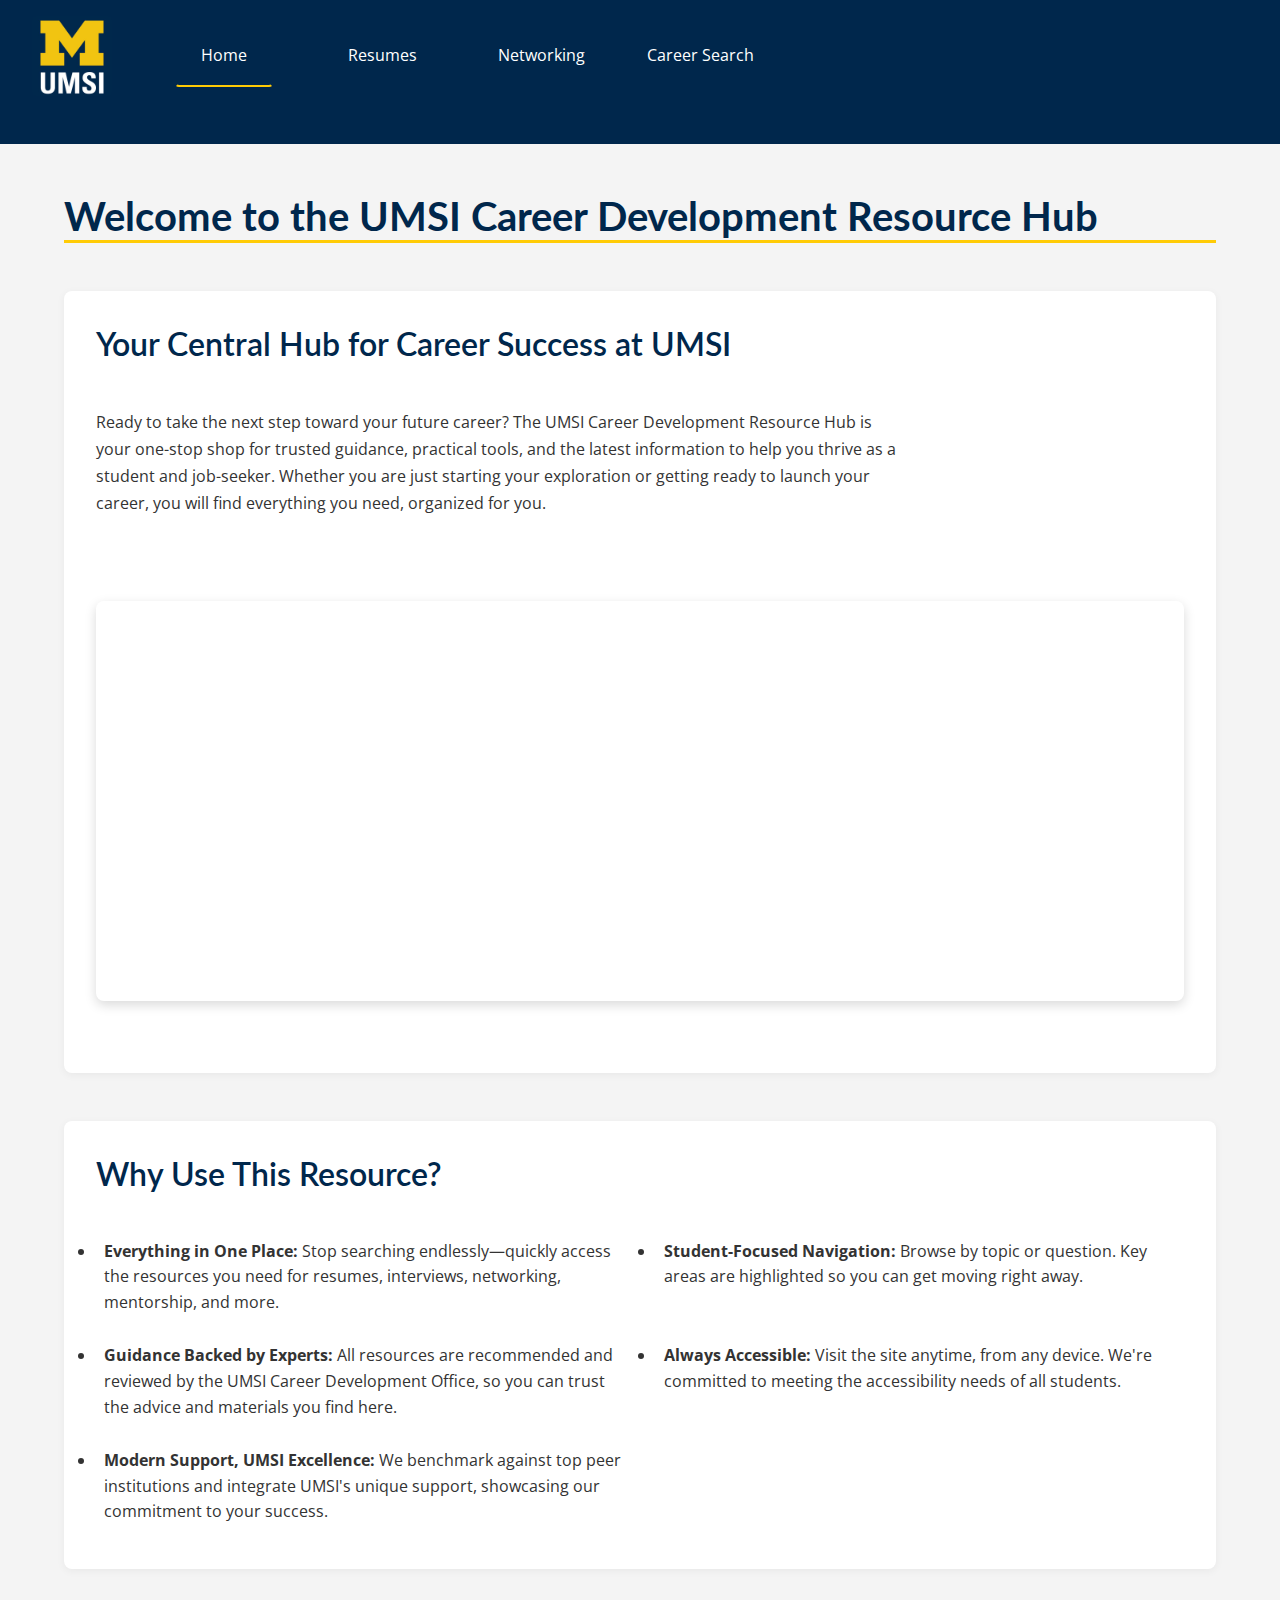
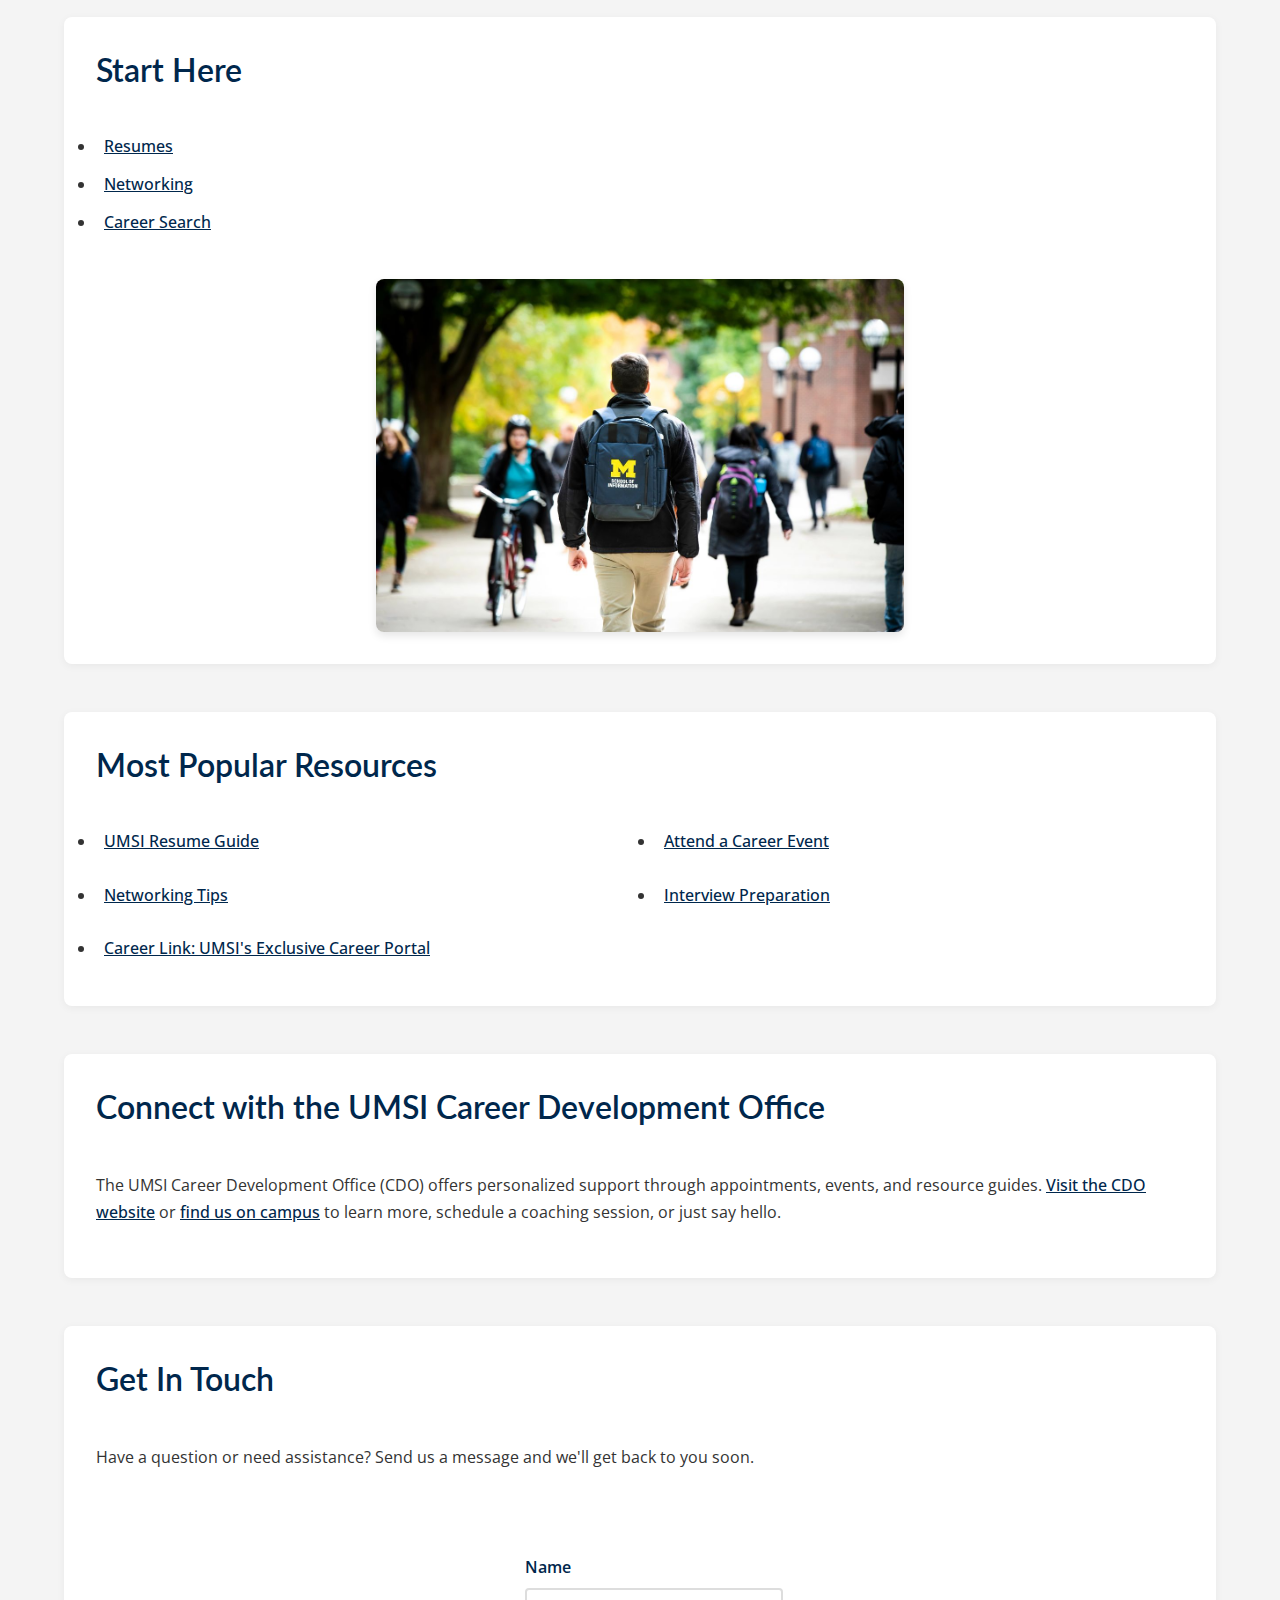
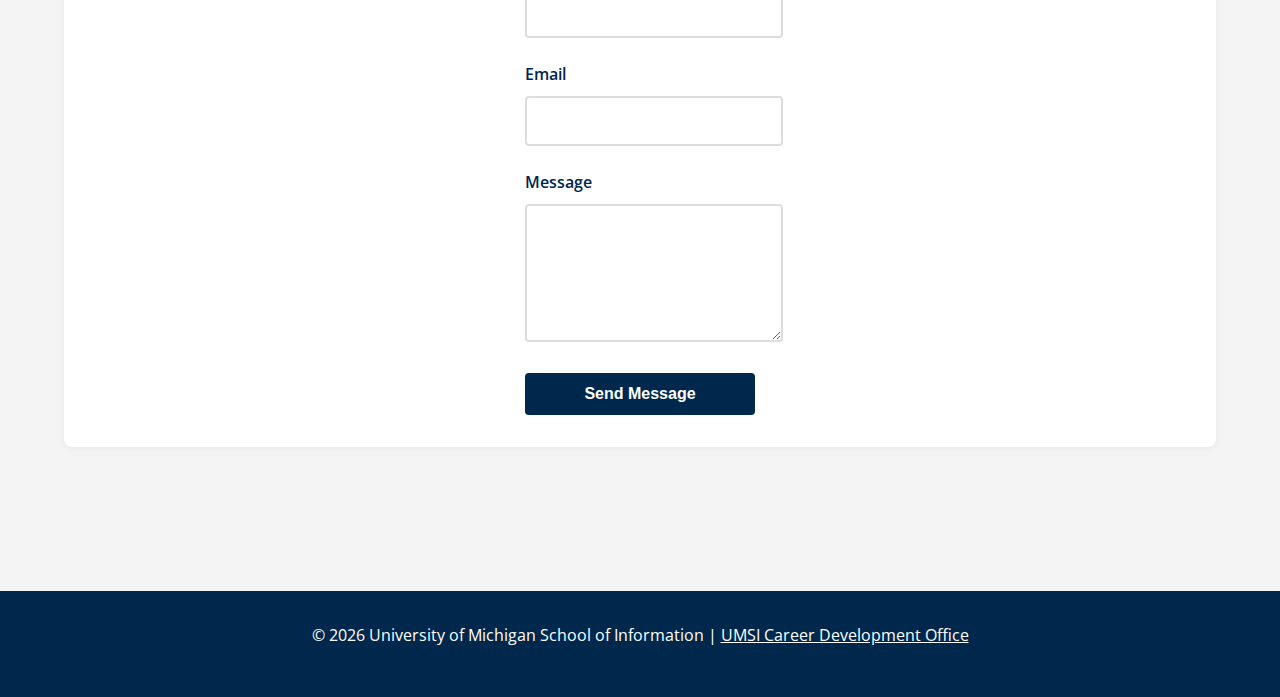
<file: index.html>
<!DOCTYPE html>
<html lang="en">
<head>
    <meta charset="UTF-8">
    <meta name="viewport" content="width=device-width, initial-scale=1.0">
    <title>MSI Career Development Resource Hub</title>
    <link rel="stylesheet" href="css/html5reset.css">
    <link rel="stylesheet" href="css/style.css">
</head>
<body>

    <header>
  <a href="#main-content">Skip to Main Content</a>
        <img src="images/UMSI_signature_vertical_informal_solidblue.jpg" alt="UMSI Logo">
        <nav>
            <ul>
                <li><a href = "index.html" class="active">Home</a></li>
                <li><a href = "resume.html">Resumes</a></li>
                <li><a href = "networking.html">Networking</a></li>
                <li><a href = "careersearch.html">Career Search</a></li>
            </ul>
        </nav>
    </header>
    

    
    <main id="main-content" tabindex="-1">
    <section class="page-title">
        <h1>Welcome to the UMSI Career Development Resource Hub</h1>
    </section>
    <section>
      <h2>Your Central Hub for Career Success at UMSI</h2>
      <p>
        Ready to take the next step toward your future career? The UMSI Career Development Resource Hub is your one-stop shop for trusted guidance, practical tools, and the latest information to help you thrive as a student and job-seeker. Whether you are just starting your exploration or getting ready to launch your career, you will find everything you need, organized for you.
      </p>
      <div class="video-container">
        <iframe src="https://www.youtube.com/embed/GSjGeDYJ5Nk?si=qhxJPRTIT___x8hG" title="YouTube video player" allow="accelerometer; autoplay; clipboard-write; encrypted-media; gyroscope; picture-in-picture; web-share" referrerpolicy="strict-origin-when-cross-origin" allowfullscreen></iframe>
      </div>
    </section>

    <section class="full-width">
      <h2>Why Use This Resource?</h2>


      <ul>
        <li><strong>Everything in One Place:</strong> Stop searching endlessly—quickly access the resources you need for resumes, interviews, networking, mentorship, and more.</li>
        <li><strong>Student-Focused Navigation:</strong> Browse by topic or question. Key areas are highlighted so you can get moving right away.</li>
        <li><strong>Guidance Backed by Experts:</strong> All resources are recommended and reviewed by the UMSI Career Development Office, so you can trust the advice and materials you find here.</li>
        <li><strong>Always Accessible:</strong> Visit the site anytime, from any device. We're committed to meeting the accessibility needs of all students.</li>
        <li><strong>Modern Support, UMSI Excellence:</strong> We benchmark against top peer institutions and integrate UMSI's unique support, showcasing our commitment to your success.</li>
      </ul>
    </section>
        <section>
      <h2>Start Here</h2>
        <img src="images/UMSI_CampusFall_UMSIBackpack_02.jpg" alt="A student wears a UMSI backpack in fall on the drag.">
        <ul>
                <li><a href = "resume.html">Resumes</a></li>
                <li><a href = "networking.html">Networking</a></li>
                <li><a href = "careersearch.html">Career Search</a></li>
        </ul>
      </section>

      <section class="full-width">
        <h2>Most Popular Resources</h2>
        <ul>
          <li><a href="https://umsi.instructure.com/courses/12345/pages/resume-guide" target="_blank">UMSI Resume Guide</a></li>
          <li><a href="https://umsi.campusgroups.com/cdo/home/" target="_blank">Attend a Career Event</a></li>
          <li><a href="https://umsi.instructure.com/courses/12345/pages/networking-tips" target="_blank">Networking Tips</a></li>
          <li><a href="https://umsi.instructure.com/courses/12345/pages/interview-prep" target="_blank">Interview Preparation</a></li>
          <li><a href="https://careerlink.umich.edu" target="_blank">Career Link: UMSI's Exclusive Career Portal</a></li>
        </ul>
    </section>

    <section class="full-width">
      <h2>Connect with the UMSI Career Development Office</h2>
      <p>
        The UMSI Career Development Office (CDO) offers personalized support through appointments, events, and resource guides. <a href="https://www.si.umich.edu/programs/career-development-office" target="_blank">Visit the CDO website</a> or <a href="https://umsi.umich.edu/about/locations" target="_blank">find us on campus</a> to learn more, schedule a coaching session, or just say hello.
      </p>
    </section>

    <!-- Contact form  from https://www.geeksforgeeks.org/javascript/create-a-contact-form-using-html-css-javascript/ -->
    <section class="full-width contact-form">
      <h2>Get In Touch</h2>
      <p>Have a question or need assistance? Send us a message and we'll get back to you soon.</p>
      <form action="#" method="post">
        <div class="form-group">
          <label for="name">Name</label>
          <input type="text" id="name" name="name" required>
        </div>
        <div class="form-group">
          <label for="email">Email</label>
          <input type="email" id="email" name="email" required>
        </div>
        <div class="form-group">
          <label for="message">Message</label>
          <textarea id="message" name="message" rows="5" required></textarea>
        </div>
        <button type="submit">Send Message</button>
      </form>
    </section>
       
</main>

<footer>
        <p>&copy; <span id="current-year"></span> University of Michigan School of Information | <a href="https://www.si.umich.edu/student-experience/career-development">UMSI Career Development Office </a></p>
    </footer>
    <script src="js/script.js"></script>
</body>
</html>
</file>
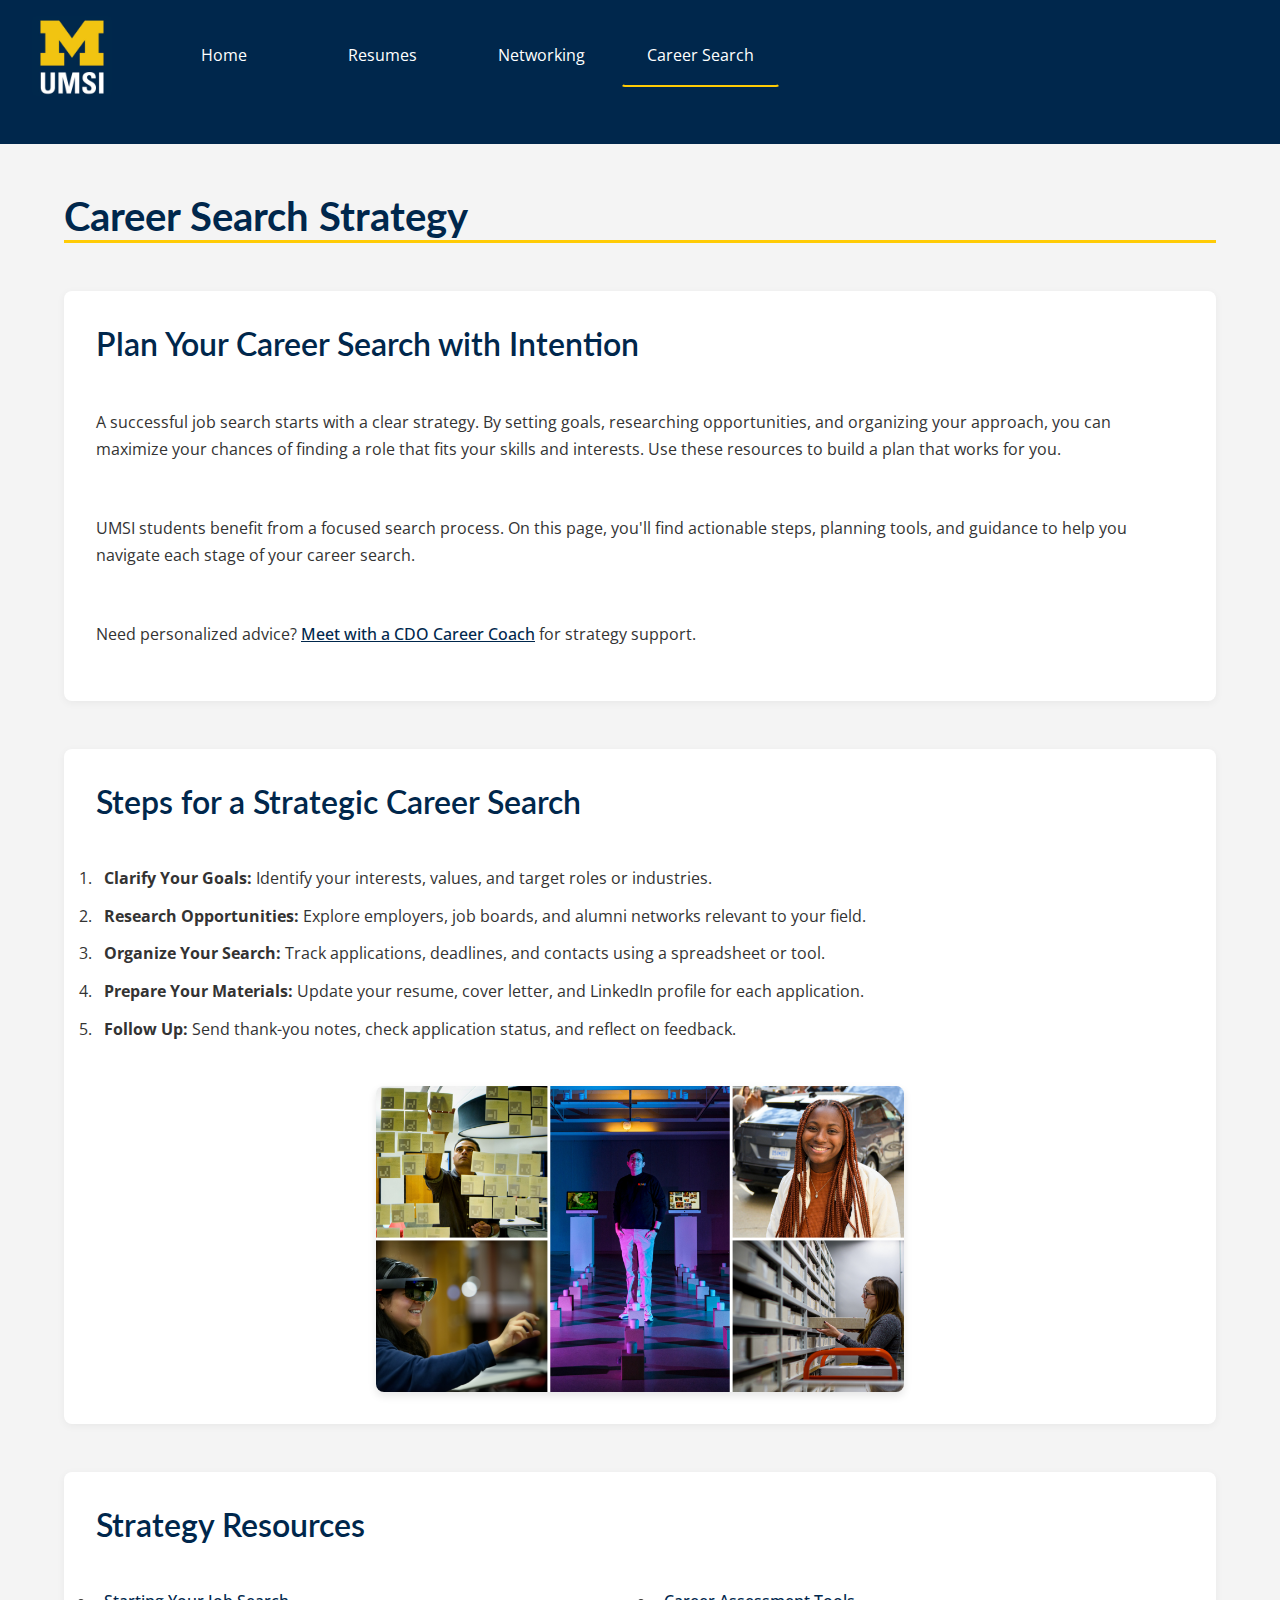
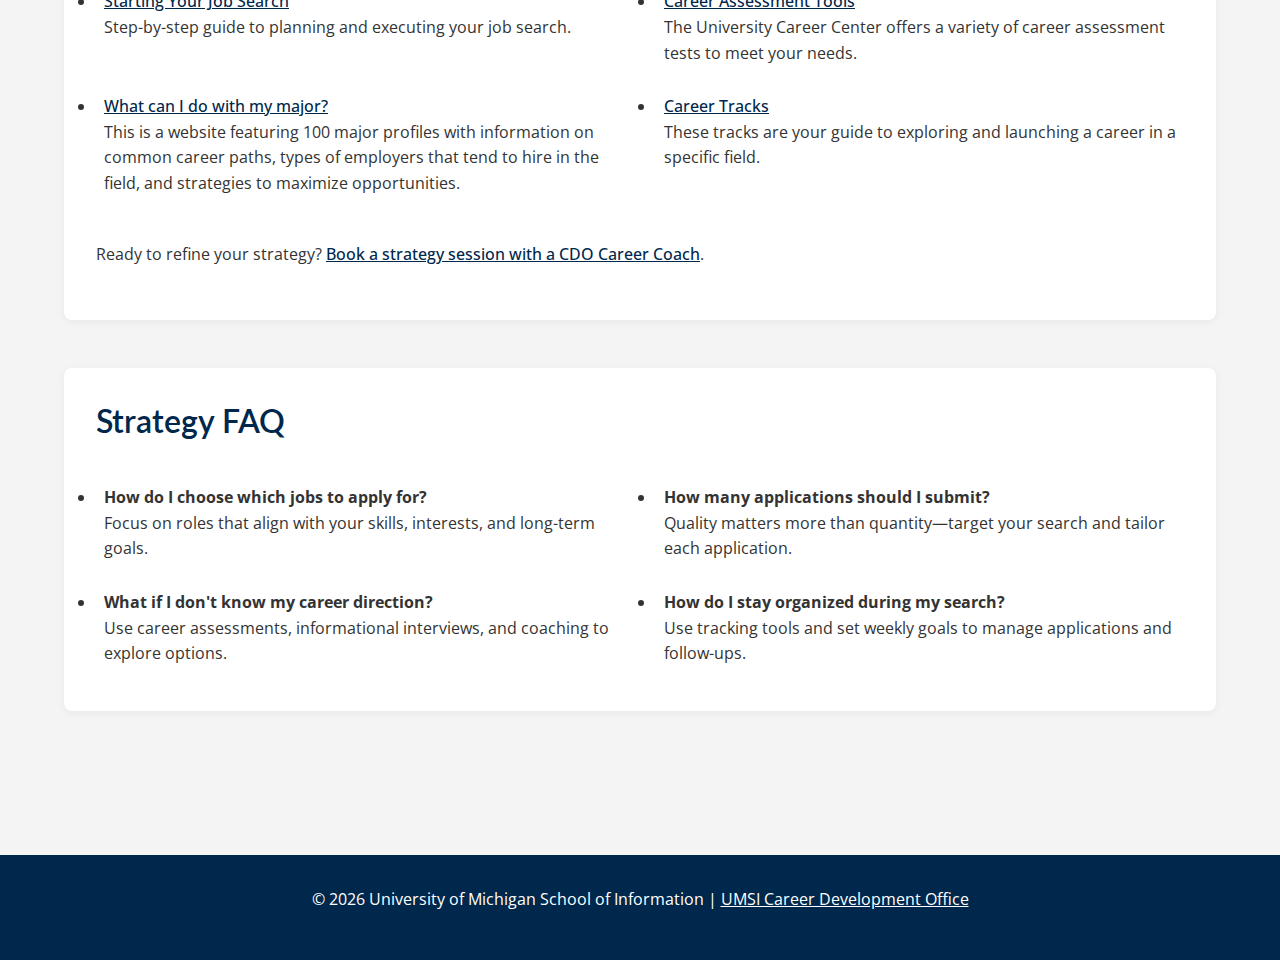
<file: careersearch.html>
<!DOCTYPE html>
<html lang="en">
<head>
    <meta charset="UTF-8">
    <meta name="viewport" content="width=device-width, initial-scale=1.0">
    <title>Strategy</title>
    <link rel="stylesheet" href="css/html5reset.css">
    <link rel="stylesheet" href="css/style.css">
</head>
<body>

    <header>
        <a href="#main-content">Skip to Main Content</a>
        <img src="images/UMSI_signature_vertical_informal_solidblue.jpg" alt="UMSI Logo">
        <nav>
            <ul>
                <li><a href = "index.html">Home</a></li>
                <li><a href = "resume.html">Resumes</a></li>
                <li><a href = "networking.html">Networking</a></li>
                <li><a href = "careersearch.html" class="active">Career Search</a></li>
            </ul>
        </nav>
    </header>
    

    
    <main id="main-content" tabindex="-1">
    <section class="page-title">
        <h1>Career Search Strategy</h1>
    </section>
        <section class="full-width">
            <h2>Plan Your Career Search with Intention</h2>
            <p>
                A successful job search starts with a clear strategy. By setting goals, researching opportunities, and organizing your approach, you can maximize your chances of finding a role that fits your skills and interests. Use these resources to build a plan that works for you.
            </p>
            <p>
                UMSI students benefit from a focused search process. On this page, you'll find actionable steps, planning tools, and guidance to help you navigate each stage of your career search.
            </p>
            <p>
                Need personalized advice? <a href="https://careercenter.umich.edu/contact/makeappointment" target="_blank">Meet with a CDO Career Coach</a> for strategy support.
            </p>
        </section>

        <section>
            <h2>Steps for a Strategic Career Search</h2>
                <img src="images/variety.png" alt="A variety of UMSI students in different environments.">
            <ol>
                <li><strong>Clarify Your Goals:</strong> Identify your interests, values, and target roles or industries.</li>
                <li><strong>Research Opportunities:</strong> Explore employers, job boards, and alumni networks relevant to your field.</li>
                <li><strong>Organize Your Search:</strong> Track applications, deadlines, and contacts using a spreadsheet or tool.</li>
                <li><strong>Prepare Your Materials:</strong> Update your resume, cover letter, and LinkedIn profile for each application.</li>
                <li><strong>Follow Up:</strong> Send thank-you notes, check application status, and reflect on feedback.</li>
            </ol>
        </section>

        <section class="full-width">
            <h2>Strategy Resources</h2>
            <ul>
                <li>
                    <a href="https://careercenter.umich.edu/article/starting-your-job-search" target="_blank">
                        Starting Your Job Search
                    </a> <br>
                    Step-by-step guide to planning and executing your job search.
                </li>
                <li>
                    <a href="https://careercenter.umich.edu/article/career-assessment-tools" target="_blank">
                        Career Assessment Tools
                    </a> <br>
                    The University Career Center offers a variety of career assessment tests to meet your needs.                </li>
                <li>
                    <a href="https://careercenter.umich.edu/content/what-can-i-do-major" target="_blank">
                        What can I do with my major?
                    </a> <br>
                    This is a website featuring 100 major profiles with information on common career paths, types of employers that tend to hire in the field, and strategies to maximize opportunities.
                </li>
                <li>
                    <a href="https://careercenter.umich.edu/careertracks" target="_blank">
                        Career Tracks
                    </a> <br>
                    These tracks are your guide to exploring and launching a career in a specific field.
                </li>
            </ul>
            <p>
                Ready to refine your strategy? <a href="https://careercenter.umich.edu/contact/makeappointment" target="_blank">Book a strategy session with a CDO Career Coach</a>.
            </p>
        </section>

        <section class="full-width">
            <h2>Strategy FAQ</h2>
            <ul>
                <li>
                    <strong>How do I choose which jobs to apply for?</strong><br>
                    Focus on roles that align with your skills, interests, and long-term goals.
                </li>
                <li>
                    <strong>How many applications should I submit?</strong><br>
                    Quality matters more than quantity—target your search and tailor each application.
                </li>
                <li>
                    <strong>What if I don't know my career direction?</strong><br>
                    Use career assessments, informational interviews, and coaching to explore options.
                </li>
                <li>
                    <strong>How do I stay organized during my search?</strong><br>
                    Use tracking tools and set weekly goals to manage applications and follow-ups.
                </li>
            </ul>
        </section>

    </main>
    <footer>
        <p>&copy; <span id="current-year"></span> University of Michigan School of Information | <a href="https://www.si.umich.edu/student-experience/career-development">UMSI Career Development Office </a></p>
    </footer>
    <script src="js/script.js"></script>
</body>
</html>
</file>
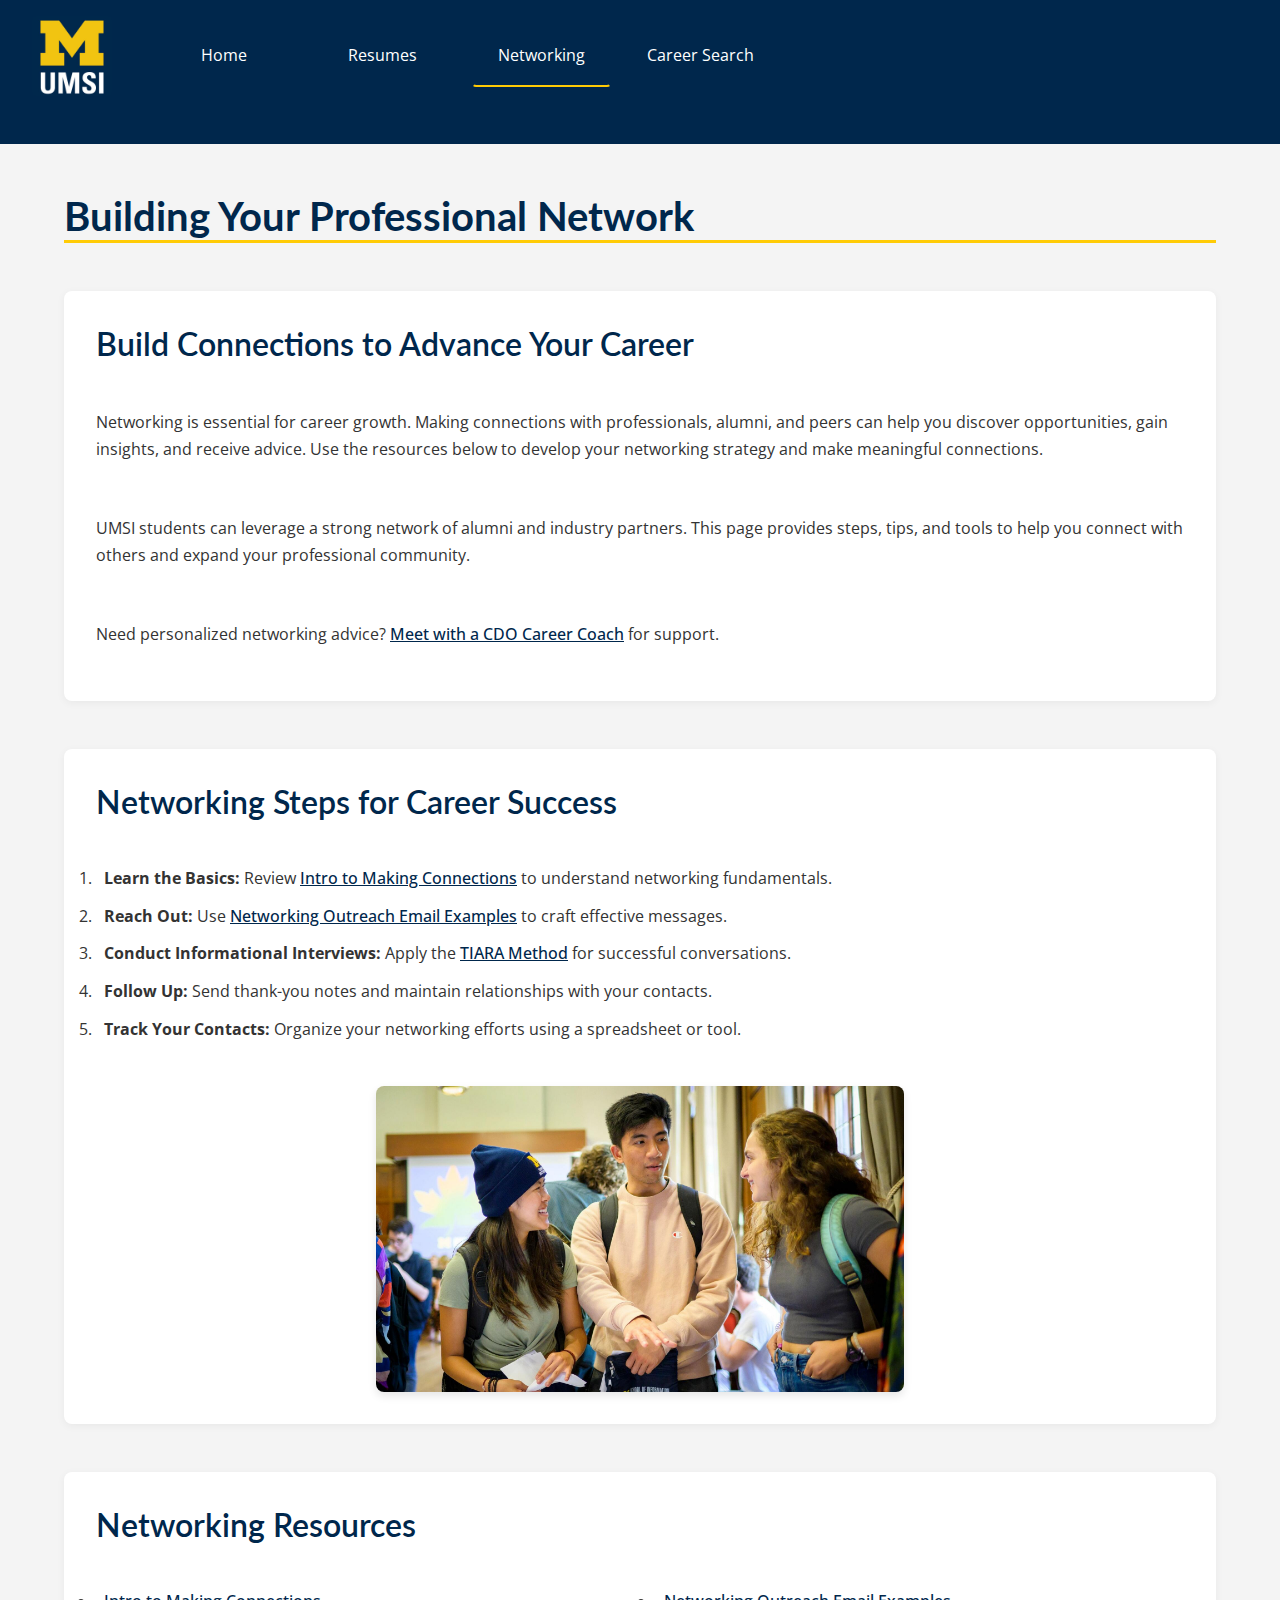
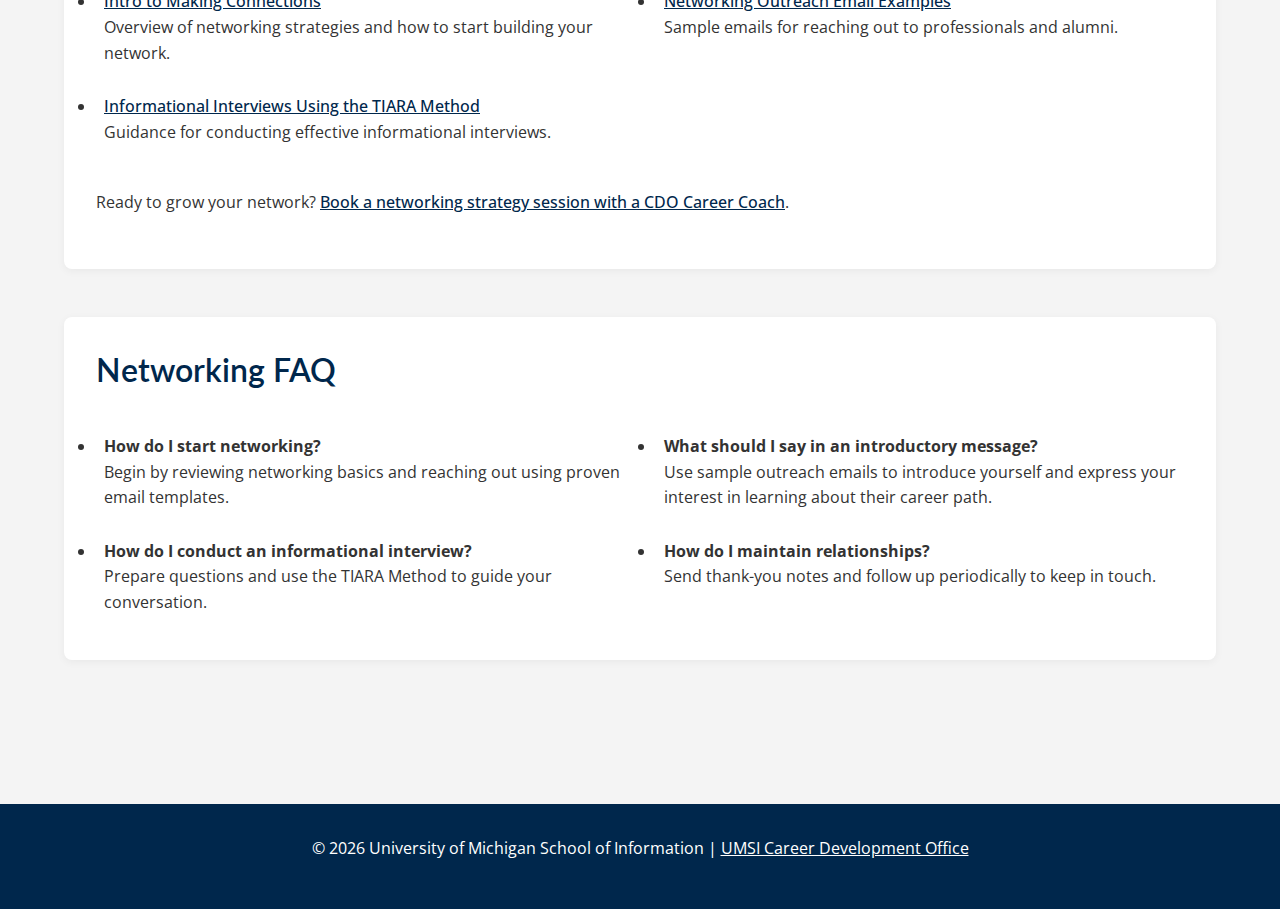
<file: networking.html>
<!DOCTYPE html>
<html lang="en">
<head>
    <meta charset="UTF-8">
    <meta name="viewport" content="width=device-width, initial-scale=1.0">
    <title>Networking</title>
    <link rel="stylesheet" href="css/html5reset.css">
    <link rel="stylesheet" href="css/style.css">
</head>
<body>

    <header>
        <a href="#main-content">Skip to Main Content</a>
        <img src="images/UMSI_signature_vertical_informal_solidblue.jpg" alt="UMSI Logo">
        <nav>
            <ul>
                <li><a href="index.html">Home</a></li>
                <li><a href="resume.html">Resumes</a></li>
                <li><a href="networking.html" class="active">Networking</a></li>
                <li><a href="careersearch.html">Career Search</a></li>
            </ul>
        </nav>
    </header>
    

    <main id="main-content" tabindex="-1">

    <section class="page-title">
        <h1>Building Your Professional Network</h1>
    </section>

        <section class="full-width">
            <h2>Build Connections to Advance Your Career</h2>
            <p>
                Networking is essential for career growth. Making connections with professionals, alumni, and peers can help you discover opportunities, gain insights, and receive advice. Use the resources below to develop your networking strategy and make meaningful connections.
            </p>
            <p>
                UMSI students can leverage a strong network of alumni and industry partners. This page provides steps, tips, and tools to help you connect with others and expand your professional community.
            </p>
            <p>
                Need personalized networking advice? <a href="https://careercenter.umich.edu/contact/makeappointment" target="_blank">Meet with a CDO Career Coach</a> for support.
            </p>
        </section>

        <section>
            <h2>Networking Steps for Career Success</h2>
            <img src="images/studentstalking.jpg" alt="A few UMSI students in conversation.">
            <ol>
                <li><strong>Learn the Basics:</strong> Review <a href="https://docs.google.com/presentation/d/1R6azi49e7vd3ubRtdm33qG6Aq3bLBDBue7blM6pv49I/edit" target="_blank">Intro to Making Connections</a> to understand networking fundamentals.</li>
                <li><strong>Reach Out:</strong> Use <a href="https://docs.google.com/document/d/1cwq2KtdKQbO-tICHKUyKRA3QY4_3VJ8NLC2kwPBY4dI/edit?tab=t.0" target="_blank">Networking Outreach Email Examples</a> to craft effective messages.</li>
                <li><strong>Conduct Informational Interviews:</strong> Apply the <a href="https://docs.google.com/presentation/d/1QR0UA8V4d_hjHuayVbzF5_bx8d_8m3Ohvx9e5SiBodg/edit?slide=id.g187a33b4e7_2_86#slide=id.g187a33b4e7_2_86" target="_blank">TIARA Method</a> for successful conversations.</li>
                <li><strong>Follow Up:</strong> Send thank-you notes and maintain relationships with your contacts.</li>
                <li><strong>Track Your Contacts:</strong> Organize your networking efforts using a spreadsheet or tool.</li>
            </ol>
        </section>

        <section class="full-width">
            <h2>Networking Resources</h2>
            <ul>
                <li>
                    <a href="https://docs.google.com/presentation/d/1R6azi49e7vd3ubRtdm33qG6Aq3bLBDBue7blM6pv49I/edit" target="_blank">
                        Intro to Making Connections
                    </a> <br>
                    Overview of networking strategies and how to start building your network.
                </li>
                <li>
                    <a href="https://docs.google.com/document/d/1cwq2KtdKQbO-tICHKUyKRA3QY4_3VJ8NLC2kwPBY4dI/edit?tab=t.0" target="_blank">
                        Networking Outreach Email Examples
                    </a> <br>
                    Sample emails for reaching out to professionals and alumni.
                </li>
                <li>
                    <a href="https://docs.google.com/presentation/d/1QR0UA8V4d_hjHuayVbzF5_bx8d_8m3Ohvx9e5SiBodg/edit?slide=id.g187a33b4e7_2_86#slide=id.g187a33b4e7_2_86" target="_blank">
                        Informational Interviews Using the TIARA Method
                    </a> <br>
                    Guidance for conducting effective informational interviews.
                </li>
            </ul>
            <p>
                Ready to grow your network? <a href="https://careercenter.umich.edu/contact/makeappointment" target="_blank">Book a networking strategy session with a CDO Career Coach</a>.
            </p>
        </section>

        <section class="full-width">
            <h2>Networking FAQ</h2>
            <ul>
                <li>
                    <strong>How do I start networking?</strong><br>
                    Begin by reviewing networking basics and reaching out using proven email templates.
                </li>
                <li>
                    <strong>What should I say in an introductory message?</strong><br>
                    Use sample outreach emails to introduce yourself and express your interest in learning about their career path.
                </li>
                <li>
                    <strong>How do I conduct an informational interview?</strong><br>
                    Prepare questions and use the TIARA Method to guide your conversation.
                </li>
                <li>
                    <strong>How do I maintain relationships?</strong><br>
                    Send thank-you notes and follow up periodically to keep in touch.
                </li>
                        </ul>
        </section>
    </main>
    <footer>
        <p>&copy; <span id="current-year"></span> University of Michigan School of Information | <a href="https://www.si.umich.edu/student-experience/career-development">UMSI Career Development Office </a></p>
    </footer>
    <script src="js/script.js"></script>
</body>
</html>
</file>
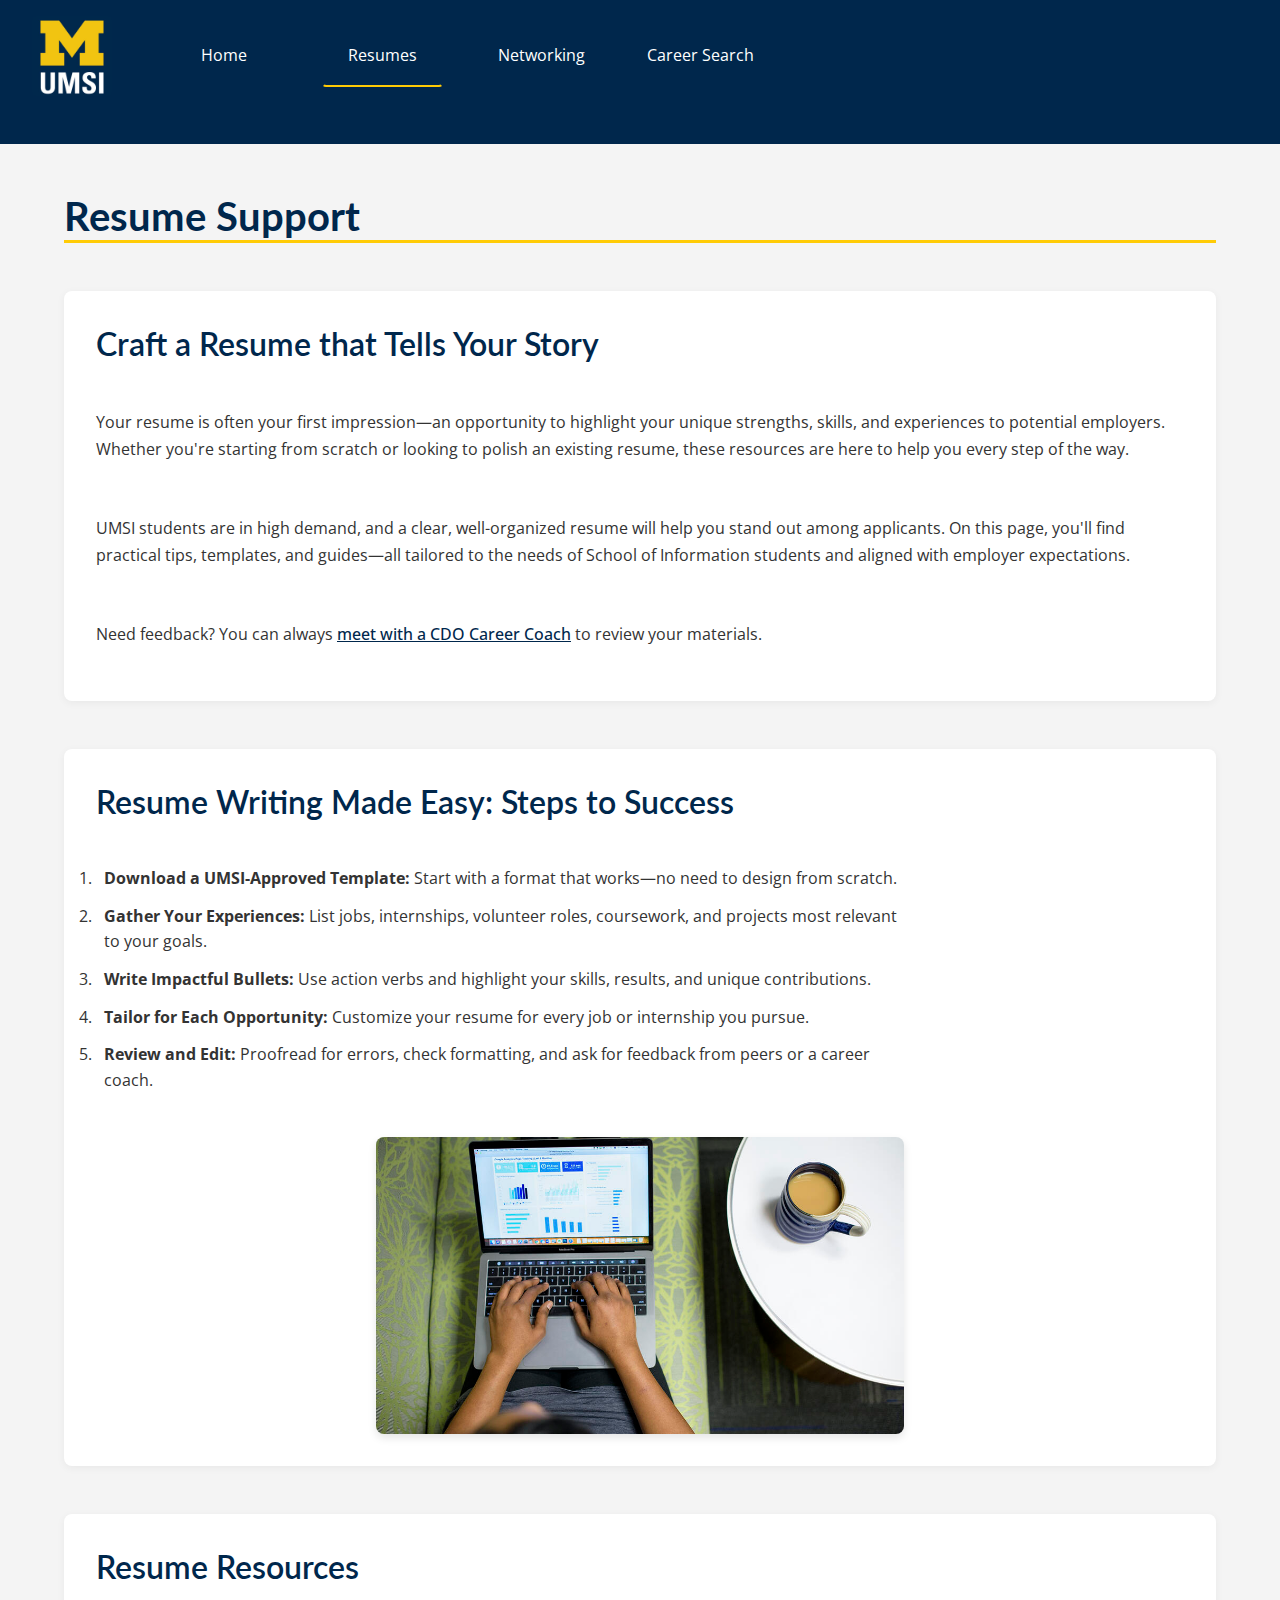
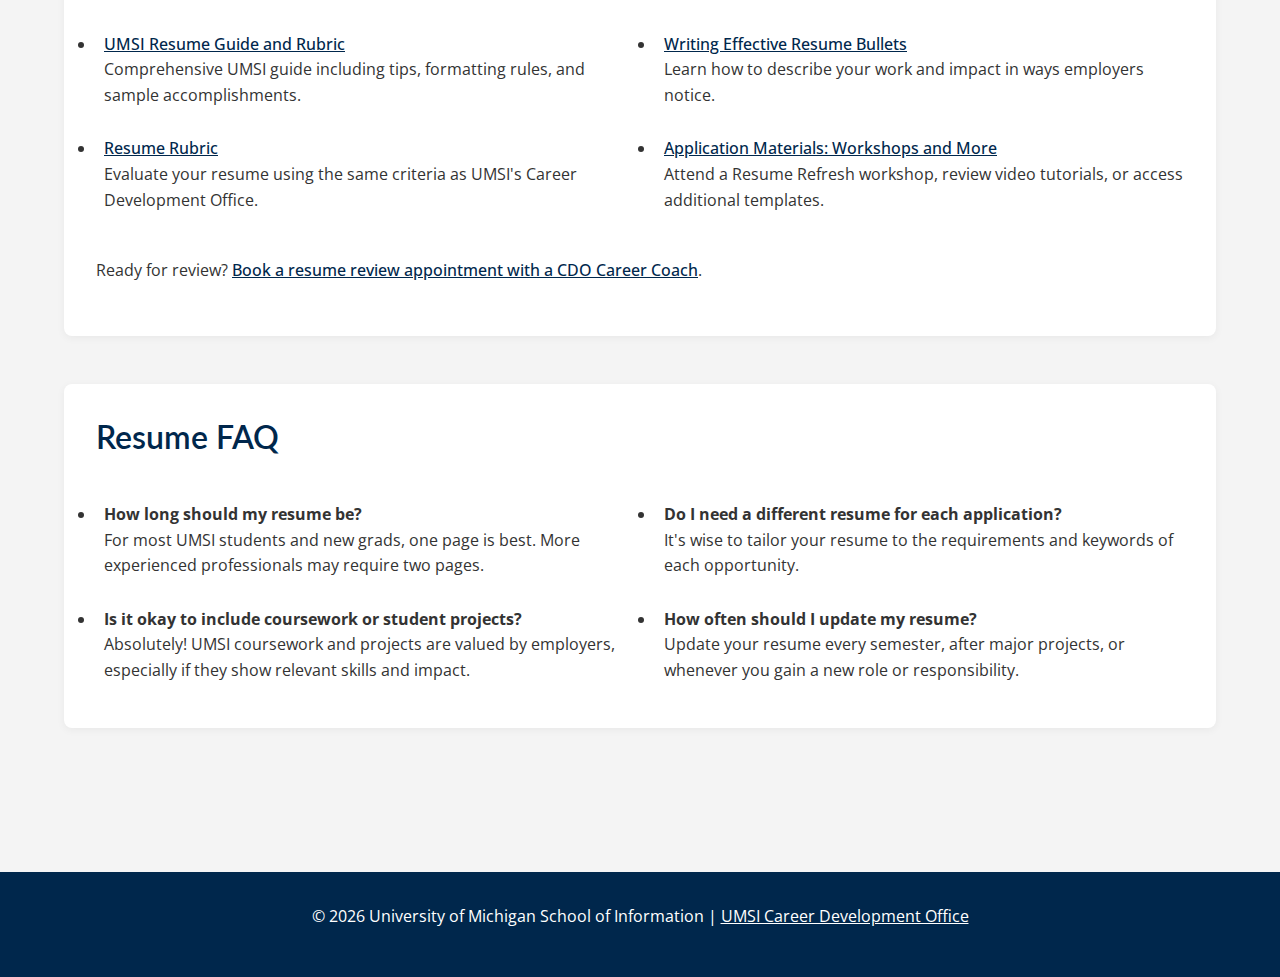
<file: resume.html>
<!DOCTYPE html>
<html lang="en">
<head>
    <meta charset="UTF-8">
    <meta name="viewport" content="width=device-width, initial-scale=1.0">
    <title>Resumes</title>
    <link rel="stylesheet" href="css/html5reset.css">
    <link rel="stylesheet" href="css/style.css">
</head>
<body>

    <header>
  <a href="#main-content">Skip to Main Content</a>
        <img src="images/UMSI_signature_vertical_informal_solidblue.jpg" alt="UMSI Logo">
        <nav>
            <ul>
                <li><a href = "index.html">Home</a></li>
                <li><a href = "resume.html" class="active">Resumes</a></li>
                <li><a href = "networking.html">Networking</a></li>
                <li><a href = "careersearch.html">Career Search</a></li>
            </ul>
        </nav>
    </header>
    
    <main id="main-content" tabindex="-1">

    <section class="page-title">
        <h1>Resume Support</h1>
    </section>
  
  <section class="full-width">
    <h2>Craft a Resume that Tells Your Story</h2>
    <p>
      Your resume is often your first impression—an opportunity to highlight your unique strengths, skills, and experiences to potential employers. Whether you're starting from scratch or looking to polish an existing resume, these resources are here to help you every step of the way.
    </p>
    <p>
      UMSI students are in high demand, and a clear, well-organized resume will help you stand out among applicants. On this page, you'll find practical tips, templates, and guides—all tailored to the needs of School of Information students and aligned with employer expectations.
    </p>
    <p>
      Need feedback? You can always <a href="https://careercenter.umich.edu/contact/makeappointment" target="_blank">meet with a CDO Career Coach</a> to review your materials.
    </p>
  </section>
  
  <section>
    <h2>Resume Writing Made Easy: Steps to Success</h2>
        <img src="images/computer.jpg" alt="A student works on a laptop.">

    <ol>
      <li><strong>Download a UMSI-Approved Template:</strong> Start with a format that works—no need to design from scratch.</li>
      <li><strong>Gather Your Experiences:</strong> List jobs, internships, volunteer roles, coursework, and projects most relevant to your goals.</li>
      <li><strong>Write Impactful Bullets:</strong> Use action verbs and highlight your skills, results, and unique contributions.</li>
      <li><strong>Tailor for Each Opportunity:</strong> Customize your resume for every job or internship you pursue.</li>
      <li><strong>Review and Edit:</strong> Proofread for errors, check formatting, and ask for feedback from peers or a career coach.</li>
    </ol>
  </section>

  <section class="full-width">
    <h2>Resume Resources</h2>
    <ul>
      <li>
        <a href="https://careercenter.umich.edu/article/resume-resources" target="_blank">
          UMSI Resume Guide and Rubric
        </a> <br>
        Comprehensive UMSI guide including tips, formatting rules, and sample accomplishments.
      </li>
      <li>
        <a href="https://careercenter.umich.edu/article/resume-resources#BulletPoints" target="_blank">
          Writing Effective Resume Bullets
        </a> <br>
        Learn how to describe your work and impact in ways employers notice.
      </li>
      <li>
        <a href="https://careercenter.umich.edu/article/resume-resources#Overview" target="_blank">
          Resume Rubric
        </a> <br>
        Evaluate your resume using the same criteria as UMSI's Career Development Office.
      </li>
      <li>
        <a href="https://careercenter.umich.edu/article/resume-resources#Resources" target="_blank">
          Application Materials: Workshops and More
        </a> <br>
        Attend a Resume Refresh workshop, review video tutorials, or access additional templates.
      </li>
    </ul>
    <p>
      Ready for review? <a href="https://careercenter.umich.edu/contact/makeappointment" target="_blank">Book a resume review appointment with a CDO Career Coach</a>.
    </p>
  </section>

  <section class="full-width">
    <h2>Resume FAQ</h2>
    <ul>
      <li>
        <strong>How long should my resume be?</strong><br>
        For most UMSI students and new grads, one page is best. More experienced professionals may require two pages.
      </li>
      <li>
        <strong>Do I need a different resume for each application?</strong><br>
        It's wise to tailor your resume to the requirements and keywords of each opportunity.
      </li>
      <li>
        <strong>Is it okay to include coursework or student projects?</strong><br>
        Absolutely! UMSI coursework and projects are valued by employers, especially if they show relevant skills and impact.
      </li>
      <li>
        <strong>How often should I update my resume?</strong><br>
        Update your resume every semester, after major projects, or whenever you gain a new role or responsibility.
      </li>
    </ul>
  </section>

  

    </main>
    <footer>
        <p>&copy; <span id="current-year"></span> University of Michigan School of Information | <a href="https://www.si.umich.edu/student-experience/career-development">UMSI Career Development Office </a></p>
    </footer>
    <script src="js/script.js"></script>
    
</body>

</html>
</file>
<file: css/style.css>
/* Import Google Fonts */
@import url('https://fonts.googleapis.com/css2?family=Lato:wght@300;400;700&family=Open+Sans:wght@300;400;600;700&display=swap');

/* Color variables from https://www.w3schools.com/css/css3_variables.asp */
:root {
    --um-blue: #00274C;
    --um-maize: #FFCB05;
    --dark-gray: #333;
    --light-gray: #f4f4f4;
}


body {
    font-family: 'Open Sans', sans-serif;
    background-color: var(--light-gray);
    color: var(--dark-gray);
    margin: 0;
    padding: 0;
    line-height: 1.6;
    font-size: 16px;
}


h1 {
    font-family: 'Lato', sans-serif;
    color: var(--um-blue);
    font-size: 2rem; 
    font-weight: 700;
    line-height: 1.2;
    margin-bottom: 1rem;
}

h2 {
    font-family: 'Lato', sans-serif;
    color: var(--um-blue);
    font-size: 1.5rem; 
    font-weight: 600;
    line-height: 1.3;
    margin-bottom: 0.75rem;
}

h3 {
    font-family: 'Lato', sans-serif;
    color: var(--um-blue);
    font-size: 1.25rem;
    font-weight: 600;
    line-height: 1.4;
    margin-bottom: 0.5rem;
}

p {
    font-size: 1rem; 
    line-height: 1.6;
    margin-bottom: 1rem;
}


li {
    font-size: 1rem;
    line-height: 1.6;
    margin-bottom: 0.5rem;
}

a {
    color: var(--um-blue);
    text-decoration: underline;
}

a:focus {
    outline: 3px solid var(--um-maize);
    outline-offset: 2px;
    background-color: var(--um-maize);
    color: var(--um-blue);
    text-decoration: underline;
    padding: 0.2rem 0.4rem;
    border-radius: 4px;
}

header {
    background-color: var(--um-blue);
    color: white;
    padding: 1rem 1.5rem;
    grid-template-rows: auto 1fr;
    gap: 2rem;
}


/* Skip link styling, mostly from https://css-tricks.com/how-to-create-a-skip-to-content-link/ */
.skip-link, 
header a[href="#main-content"]:first-child {
    position: absolute;
    left: -9999px;
    z-index: 1000;
    padding: 0.75rem 1rem;
    background: var(--um-maize);
    color: var(--um-blue);
    text-decoration: underline;
    font-weight: 600;
    border-radius: 0 0 4px 0;
    transition: left 0.3s ease;
}

.skip-link:focus,
header a[href="#main-content"]:first-child:focus {
    left: 0;
    top: 0;
    outline: 3px solid var(--um-blue);
    outline-offset: 2px;
}

nav {
    justify-items: start;
}

nav ul {
    display: grid;
    grid-template-rows: repeat(4, auto);
    gap: 1rem;
}

nav li {
    margin: 0;
}

nav a {
    color: white;
    padding: 0.75rem 0.75rem;
    text-align: left;
    display: grid;
    align-items: center;
    border-radius: 4px;
    font-size: 1rem;
    text-decoration: none;
    border: 2px solid transparent;
    transition: background-color 0.3s ease, border-color 0.3s ease;
}

nav a:hover {
    background-color: rgba(255, 255, 255, 0.06);
}

nav a.active {
    border-bottom-color: var(--um-maize);
}

nav a:focus {
    outline: 2px solid var(--um-maize);
    outline-offset: 2px;
    background-color: rgba(255, 255, 255, 0.1);
    color: white;
}

footer {
    background-color: var(--um-blue);
    color: white;
    padding: 1rem;
    text-align: center;
}

footer a {
    color: white;
    text-decoration: underline;
}

.page-title {
    border-radius: 0;
    border-bottom: 3px solid var(--um-maize);
    margin-bottom: 2rem;
}

.page-title h1 {
    margin: 0;
    font-size: 2.5rem;
    color: var(--um-blue);
}

main {
    padding: 1.5rem;
    display: grid;
    grid-template-columns: 1fr 1fr 1fr;
    gap: 0;
}

main:focus {
    outline: 3px solid var(--um-maize);
    outline-offset: 2px;
}

section {
    margin-bottom: 4rem; 
    grid-column: 1 / -1;
}

section:focus {
    outline: 3px solid var(--um-maize);
    outline-offset: 4px;
}


img {
    border-radius: 4px;
}

video {
    height: auto;
    border-radius: 4px;
    width: 100%;
}

/* 404 error page styling */
.error-404 {
    text-align: center;
    padding: 4rem 2rem;
    min-height: 60vh;
    display: flex;
    flex-direction: column;
    justify-content: center;
    align-items: center;
}

.error-404 h1 {
    font-size: 6rem;
    margin-bottom: 0.5rem;
    color: var(--um-maize);
}

.error-404 h2 {
    font-size: 2rem;
    margin-bottom: 1rem;
}

.error-404 p {
    font-size: 1.125rem;
    margin-bottom: 1.5rem;
}

.error-404 .home-link {
    display: inline-block;
    padding: 0.75rem 2rem;
    background-color: var(--um-blue);
    color: white;
    text-decoration: none;
    border-radius: 4px;
    font-weight: 600;
    transition: background-color 0.3s ease;
}

.error-404 .home-link:hover {
    background-color: var(--um-maize);
    color: var(--um-blue);
}

.error-404 .home-link:focus {
    outline: 3px solid var(--um-maize);
    outline-offset: 2px;
    background-color: var(--um-maize);
    color: var(--um-blue);
}

/* Contact form */
.contact-form form {
    max-width: 600px;
    margin: 2rem auto 0;
}

.form-group {
    margin-bottom: 1.5rem;
}

.form-group label {
    display: block;
    font-weight: 600;
    margin-bottom: 0.5rem;
    color: var(--um-blue);
}

.form-group input,
.form-group textarea {
    width: 100%;
    padding: 0.75rem;
    border: 2px solid #ddd;
    border-radius: 4px;
    font-size: 1rem;
    font-family: 'Open Sans', sans-serif;
    transition: border-color 0.3s ease;
}

.form-group input:focus,
.form-group textarea:focus {
    outline: none;
    border-color: var(--um-maize);
}

.contact-form button {
    width: 100%;
    padding: 0.75rem 2rem;
    background-color: var(--um-blue);
    color: white;
    border: none;
    border-radius: 4px;
    font-size: 1rem;
    font-weight: 600;
    cursor: pointer;
    transition: background-color 0.3s ease;
}

.contact-form button:hover {
    background-color: var(--um-maize);
    color: var(--um-blue);
}

.contact-form button:focus {
    outline: 3px solid var(--um-maize);
    outline-offset: 2px;
}


/* Tablet Layout */
@media (min-width: 768px) {
    
    h1 {
        font-size: 2.5rem;
    }
    
    h2 {
        font-size: 1.75rem;
    }
    
    header {
        display: grid;
        grid-template-columns: auto 1fr;
        align-items: center;
        padding: 1rem 2rem;
        gap: 2rem;
    }
    
    header img {
        max-height: 80px;
    }
    
    nav ul {
        display: grid;
        grid-template-columns: repeat(4, 1fr);
        grid-template-rows: none;
        gap: 0;
        justify-items: center;
    }
    
    nav a {
        padding: 1rem 1.5rem;
        text-align: center;
    }
    
    nav a:hover {
        background-color: rgba(255, 255, 255, 0.2);
    }
    
    nav a.active {
        border-bottom-color: var(--um-maize);
    }
    
    nav a:focus {
        outline: 2px solid var(--um-maize);
        outline-offset: 2px;
        color: white;
    }
    
    main {
        padding: 2rem 3rem;
        max-width: 1200px;
        margin: 0 auto;
    }
    
    section {
        display: grid;
        grid-template-columns: repeat(4, 1fr);
        gap: 2rem;
        align-items: start;
        margin-bottom: 3rem;
    }
    
    .page-title {
        grid-column: 1 / -1;
        display: block;
        margin-bottom: 3rem;
    }
    
    section h2,
    section h3,
    section p,
    section ul,
    section ol {
        grid-column: 1 / 4;
    }
    
    section img {
        grid-area: 3 / 2 / 4 / 4;
        max-width: 100%;
        height: auto;
        object-fit: cover;
        border-radius: 8px;
        box-shadow: 0 4px 8px rgba(0, 0, 0, 0.1);
    }
    
    .video-container {
        grid-column: 1 / -1;
        margin: 2rem 0;
    }
    
    .video-container iframe {
        width: 100%;
        height: 400px;
        border-radius: 8px;
        box-shadow: 0 4px 12px rgba(0, 0, 0, 0.15);
    }
    
    section ul li,
    section ol li {
        margin-bottom: 0.75rem;
        padding-left: 0.5rem;
    }
    
    section:not(.page-title) {
        background-color: white;
        padding: 2rem;
        border-radius: 8px;
        box-shadow: 0 2px 8px rgba(0, 0, 0, 0.05);
    }
    
    section.full-width {
        grid-template-columns: 1fr;
    }
    
    section.full-width h2,
    section.full-width h3,
    section.full-width p,
    section.full-width ul,
    section.full-width ol {
        grid-column: 1;
    }
    
    section p {
        margin-bottom: 1.25rem;
        line-height: 1.7;
    }
    
    section a {
        font-weight: 500;
        transition: all 0.2s ease;
    }
    
    section a:hover {
        color: var(--um-maize);
        background-color: var(--um-blue);
        padding: 0.2rem 0.4rem;
        border-radius: 4px;
        text-decoration: none;
    }
    

/* Desktop Layout */
    @media (min-width: 1024px) {
        
        main {
            padding: 3rem 4rem;
            max-width: 1400px;
        }
        
        section.full-width ul {
            display: grid;
            grid-template-columns: repeat(2, 1fr);
            gap: 1rem 2rem;
        }
        
        h1 {
            font-size: 3rem;
        }
        
        h2 {
            font-size: 2rem;
        }
        
    }
    
    footer {
        padding: 2rem;
        margin-top: 3rem;
    }
}
</file>
